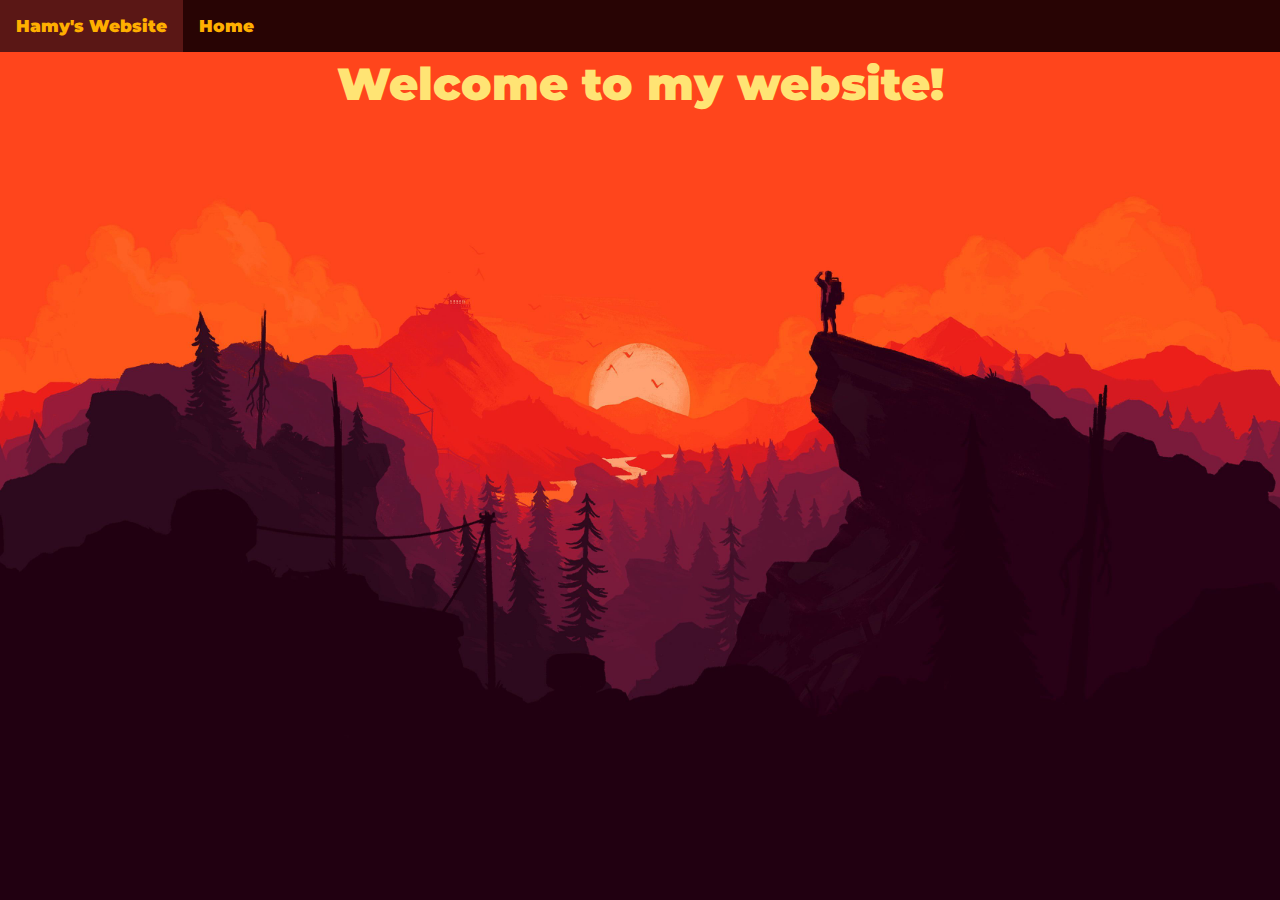
<file: index.html>
<!DOCTYPE html>
<html>
<head>
    <meta charset="utf-8">
    <meta name="viewport" content="width=device-width, initial-scale=1, shrink-to-fit=no">
    <title>Home</title>
    <link rel="stylesheet" href="https://maxcdn.bootstrapcdn.com/bootstrap/3.4.1/css/bootstrap.min.css">
    <script src="https://ajax.googleapis.com/ajax/libs/jquery/3.6.0/jquery.min.js"></script>
    <script src="https://maxcdn.bootstrapcdn.com/bootstrap/3.4.1/js/bootstrap.min.js"></script>
    <link rel="stylesheet" href="styles.css">
    <link href="styles.css" type="text/css" rel="stylesheet"/>
    <style>
        body {
          background-image: url("wp7730735-mountain-lights-digital-art-wallpapers.jpg");
          background-repeat: no-repeat;
          background-attachment: fixed;
          background-size: 100% 100%;
        }
        .row-shaded {
            background: rgb(198,40,40);
            background: linear-gradient(90deg, rgba(198,40,40,1) 0%, rgba(209,131,33,1) 41%, rgba(230,81,0,1) 100%); 
            height: 50px
        }
        </style> 
    <!-- Global site tag (gtag.js) - Google Analytics -->
<script async src="https://www.googletagmanager.com/gtag/js?id=G-X4C23SHF82"></script>
<script>
  window.dataLayer = window.dataLayer || [];
  function gtag(){dataLayer.push(arguments);}
  gtag('js', new Date());

  gtag('config', 'G-X4C23SHF82');
</script>
</head>

<body>
    <div class="topnav" style="font-family: Montserrat;">
        <a>Hamy's Website</a>
        <a>Home</a>
        <a>
    </div>
    <div style="text-align: center;font-size: 45px;color: #ffe474;font-family: Montserrat;">
        <h0>Welcome to my website!</h0>
    </div>
</body>
</html>
</file>
<file: styles.css>
/* montserrat-900 - latin */
@font-face {
  font-family: 'Montserrat';
  font-style: normal;
  font-weight: 900;
  src: 
       url('/fonts/montserrat-v23-latin-900.woff2') format('woff2'), /* Chrome 26+, Opera 23+, Firefox 39+ */
       url('/fonts/montserrat-v23-latin-900.woff') format('woff'); /* Chrome 6+, Firefox 3.6+, IE 9+, Safari 5.1+ */
}


.topnav {
  overflow: hidden;
  background-color: #280404;
}

.topnav a {
  float: left;
  color: #ffaf00;
  text-align: center;
  padding: 14px 16px;
  text-decoration: none;
  font-size: 17px;
}

.topnav a:hover {
  background-color: #5a1715;
}

.topnav a.active {
  background-color: #04AA6D;
  color: white;
}
</file>
